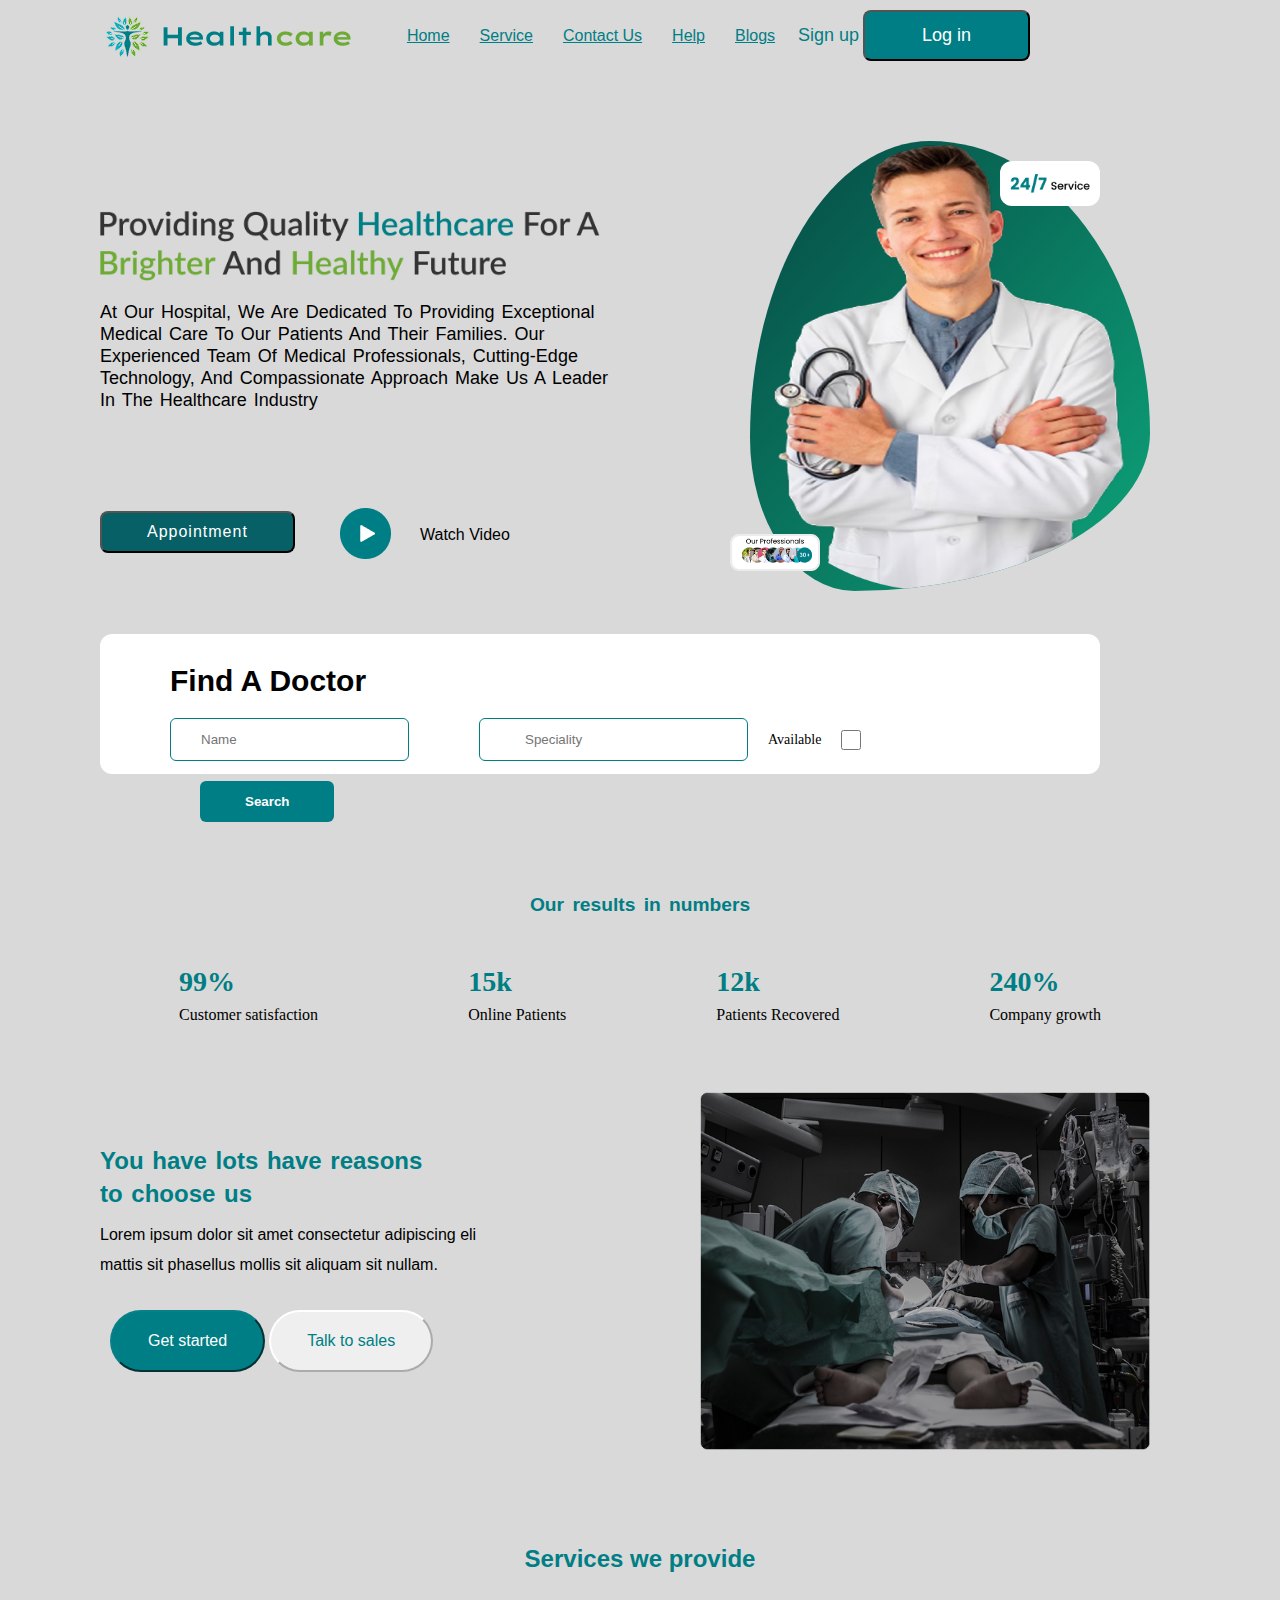
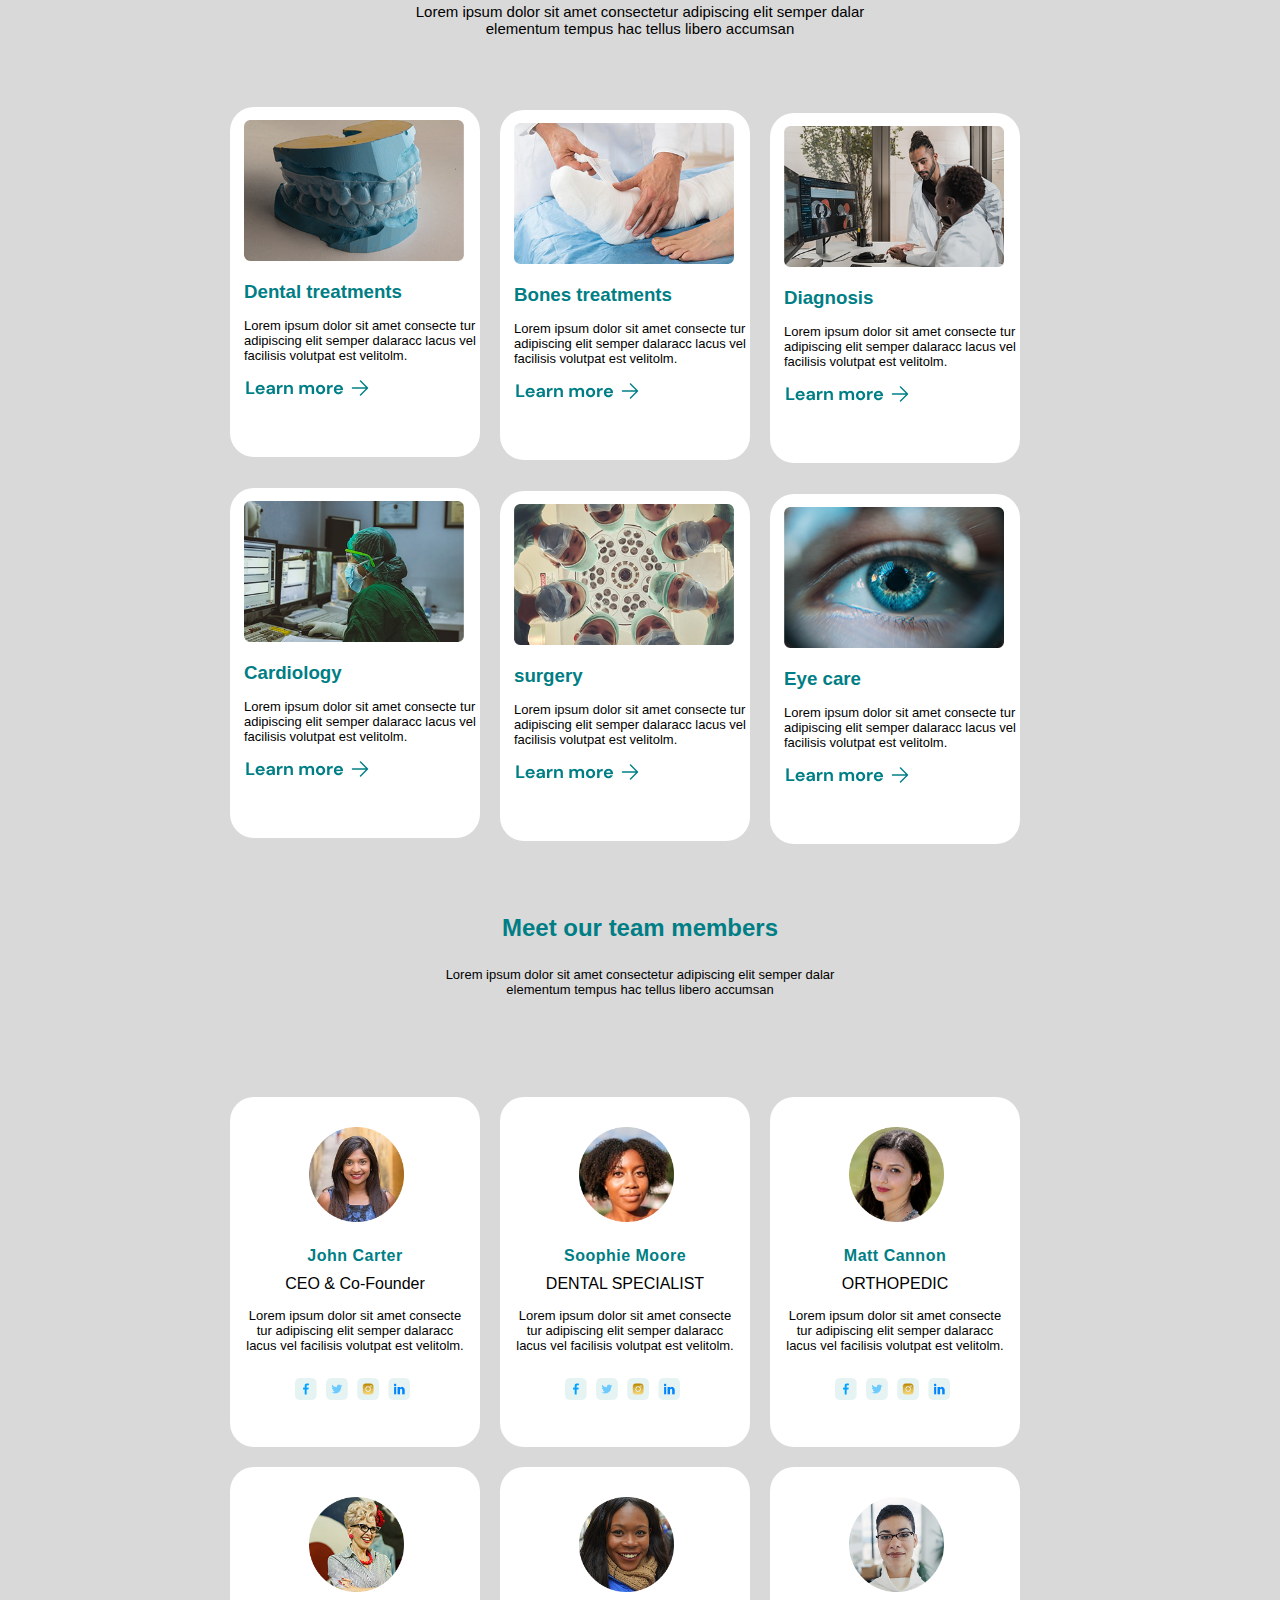
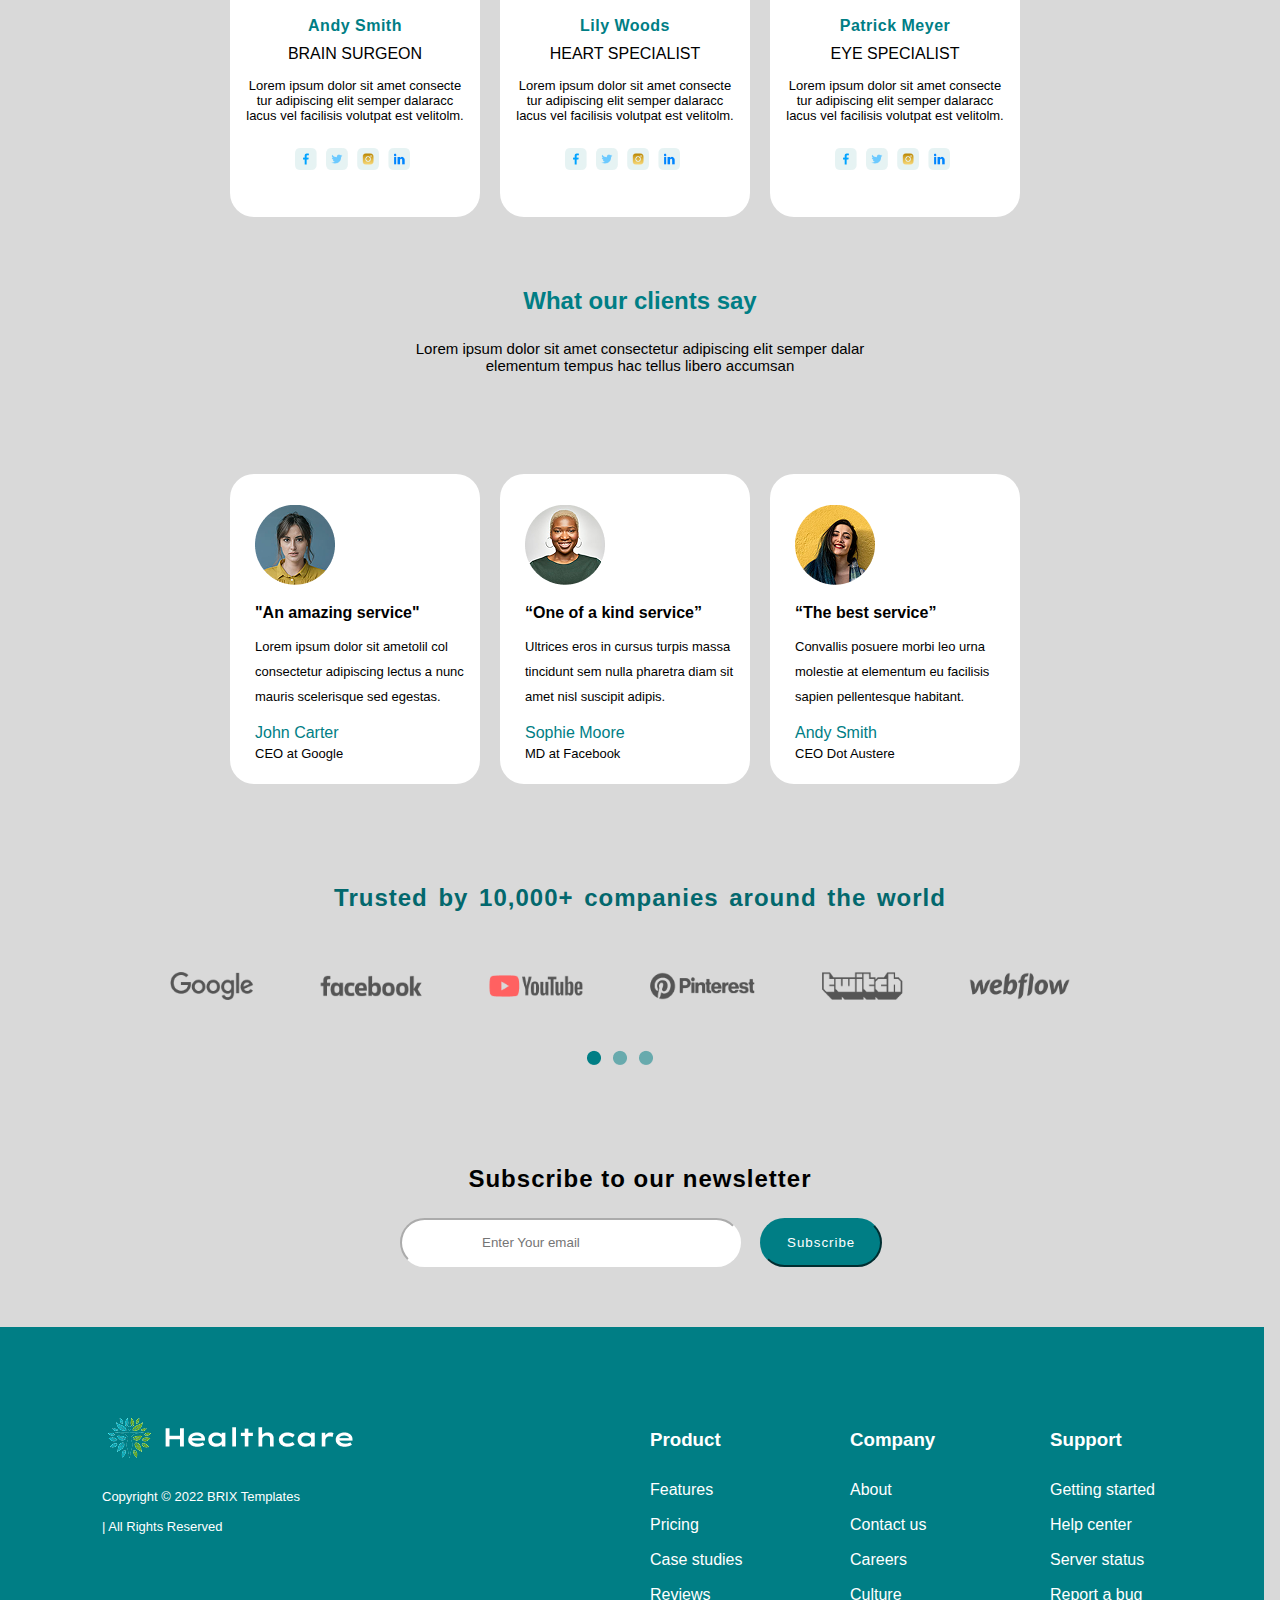
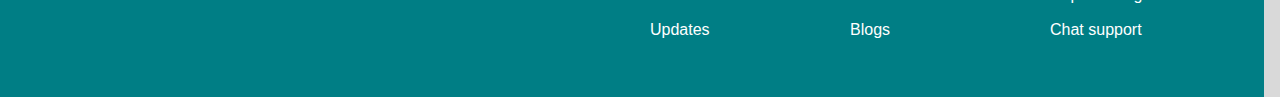
<file: index.html>
<html lang="en">

<head>
    <meta charset="UTF-8">
    <meta name="viewport" content="width=device-width, initial-scale=1.0">
    <title>Document</title>
    <link rel="stylesheet" href="./style.css">
</head>

<body>

    <nav class="navbar">
        <div>
            <img class="logo" src="./Frame 2 (1).png" alt="">
        </div>
        <div class="content">
            <ul class="menu">
                <li><a href="./index.html" >Home </a></li>
                <li><a href="./service.html">Service</a></li>
                <li><a href="./contact us.html">Contact Us</a></li>
                <li><a href="./help.html">Help</a></li>
                <li><a href="./blog.html">Blogs</a></li>
            </ul>
        </div>
        <div class="button">
            <button class="sign-up">Sign up</button>
            <button class="log-in">Log in</button>
        </div>
    </nav>
    <div>
        <img class="hero-section" src="./Providing Quality Healthcare for a Brighter and Healthy Future (1).png" alt="">
    </div>
    <div>
        <p class="hero-para">At our hospital, we are dedicated to providing exceptional<br> medical care to
            our patients and their families. Our<br> experienced team of medical professionals,
            cutting-edge<br> technology, and compassionate approach make us a leader<br> in the
            healthcare industry</p>
    </div>

    <div class="doctor-container">
        <img class="doctor-image" src="./image 17.png" alt="Doctor">


        <img class="badge-service" src="./Group 7 (1).png" alt="24/7 Service">
        <img class="badge-professionals" src="./Group 8 (1).png" alt="Our Professionals">
    </div>

    <div>
        <button class="appoint">Appointment</button>
    </div>
    <div>
        <img class="stop" src="./Group 4 (1).png" alt="">
    </div>
    <p class="word"> Watch Video</p>

    <div class="box">
        <p class="box-heading"><b>Find A Doctor</b></p>
        <div class="inputs">
            <input class="name" type="text" placeholder="Name">
            <input class="special" type="text" placeholder="Speciality">
            <div>
                <label class="label">
                    Available
                    <input type="checkbox" class="toggle">
                </label>
            </div>
            <button class="search-btn">Search</button>
        </div>
    </div>
    <div>
        <p class="stats-section">Our results in numbers</p>
        <div class="stats-container">
            <div class="stat">
                <h2>99%</h2>
                <p class="customer">Customer satisfaction</p>
            </div>
            <div class="stat">
                <h2>15k</h2>
                <p class="patient">Online Patients</p>
            </div>
            <div class="stat">
                <h2>12k</h2>
                <p class="patients">Patients Recovered</p>
            </div>
            <div class="stat">
                <h2>240%</h2>
                <p class="growth">Company growth</p>
            </div>
        </div>
    </div>
    <div>
        <h2 class=" reasons">You have lots have reasons<br> to choose us </h2>
        <div>
            <p class="lorem">Lorem ipsum dolor sit amet consectetur adipiscing eli<br> mattis
                sit phasellus mollis sit aliquam sit nullam.</p>
        </div>
        <div>
            <button class="get-btn">Get started</button>
            <button class="talk-btn">Talk to sales</button>
        </div>
        <div class="">
            <img class="container" src="./Container (7).png" alt="">
        </div>
    </div>
    <div>
        <h2 class="services">Services we provide</h2>
        <div>
            <p class="lorem-1">Lorem ipsum dolor sit amet consectetur adipiscing elit semper dalar<br>
                elementum
                tempus hac tellus libero accumsan</p>
        </div>
    </div>
    <div>
        <div class="box-1">
            <img class="container-1" src="./Image Placeholder (14).png" alt="">
            <h3 class="dental">Dental treatments</h3>
            <p class="lorem-2">
                Lorem ipsum dolor sit amet consecte tur adipiscing elit semper
                dalaracc lacus vel facilisis volutpat est velitolm.
            </p>
            <img class="master" src="./Master Link (1).png" alt="">
        </div>
    </div>
    <div class="box-2">
        <img class="container-2" src="./Image Placeholder (15).png" alt="">
        <h3 class="bones">Bones treatments</h3>
        <p class="lorem-3">
            Lorem ipsum dolor sit amet consecte tur adipiscing elit semper
            dalaracc lacus vel facilisis volutpat est velitolm.
        </p>
        <img class="master" src="./Master Link (1).png" alt="">

    </div>
    <div class="box-3">
        <img class="container-3" src="./Image Placeholder (16).png" alt="">
        <h3 class="diagnosis">Diagnosis</h3>
        <p class="lorem-4">
            Lorem ipsum dolor sit amet consecte tur adipiscing elit semper
            dalaracc lacus vel facilisis volutpat est velitolm.
        </p>
        <img class="master" src="./Master Link (1).png" alt="">

    </div>
    <div class="box-4">
        <img class="container-4" src="./Image Placeholder (17).png" alt="">
        <h3 class="cardiology">Cardiology</h3>
        <p class="lorem-5">
            Lorem ipsum dolor sit amet consecte tur adipiscing elit semper
            dalaracc lacus vel facilisis volutpat est velitolm.
        </p>
        <img class="master" src="./Master Link (1).png" alt="">

    </div>
    <div class="box-5">
        <img class="container-5" src="./Image Placeholder (18).png" alt="">
        <h3 class="surgery">surgery</h3>
        <p class="lorem-6">
            Lorem ipsum dolor sit amet consecte tur adipiscing elit semper
            dalaracc lacus vel facilisis volutpat est velitolm.
        </p>
        <img class="master" src="./Master Link (1).png" alt="">

    </div>
    <div class="box-6">
        <img class="container-6" src="./Image Placeholder (19).png" alt="">
        <h3 class="eye-care">Eye care</h3>
        <p class="lorem-7">
            Lorem ipsum dolor sit amet consecte tur adipiscing elit semper
            dalaracc lacus vel facilisis volutpat est velitolm.
        </p>
        <img class="master" src="./Master Link (1).png" alt="">

    </div>
    <div>
        <h2 class="team">Meet our team members</h2>
        <div>
            <p class="lorem-8">Lorem ipsum dolor sit amet consectetur adipiscing elit semper dalar<br>
                elementum
                tempus hac tellus libero accumsan</p>
        </div>
        <div class="box-7">
            <img class="john" src="./BG (28).png" alt="">
            <h4 class="carter">John Carter</h4>
            <p class="ceo">CEO & Co-Founder</p>
            <p class="lorem-9">
                Lorem ipsum dolor sit amet consecte tur adipiscing elit semper
                dalaracc lacus vel facilisis volutpat est velitolm.
            </p>
            <img class="social" src="./Social Media Container (1).png" alt="">
        </div>
        <div class="box-8">
            <img class="moore" src="./BG (29).png" alt="">
            <h4 class="soophie">Soophie Moore</h4>
            <p class="dental-1">DENTAL SPECIALIST</p>
            <p class="lorem-10">
                Lorem ipsum dolor sit amet consecte tur adipiscing elit semper
                dalaracc lacus vel facilisis volutpat est velitolm.
            </p>
            <img class="social-1" src="./Social Media Container (1).png" alt="">
        </div>
        <div class="box-9">
            <img class="matt" src="./BG (30).png" alt="">
            <h4 class="cannon">Matt Cannon</h4>
            <p class="orthopedic">ORTHOPEDIC</p>
            <p class="lorem-11">
                Lorem ipsum dolor sit amet consecte tur adipiscing elit semper
                dalaracc lacus vel facilisis volutpat est velitolm.
            </p>
            <img class="social-2" src="./Social Media Container (1).png" alt="">
        </div>
        <div class="box-10">
            <img class="andy" src="./BG (31).png" alt="">
            <h4 class="smith">Andy Smith</h4>
            <p class="Brain">BRAIN SURGEON</p>
            <p class="lorem-12">
                Lorem ipsum dolor sit amet consecte tur adipiscing elit semper
                dalaracc lacus vel facilisis volutpat est velitolm.
            </p>
            <img class="social-3" src="./Social Media Container (1).png" alt="">
        </div>
        <div class="box-11">
            <img class="lily" src="./BG (32).png" alt="">
            <h4 class="woods">Lily Woods</h4>
            <p class="heart">HEART SPECIALIST</p>
            <p class="lorem-13">
                Lorem ipsum dolor sit amet consecte tur adipiscing elit semper
                dalaracc lacus vel facilisis volutpat est velitolm.
            </p>
            <img class="social-4" src="./Social Media Container (1).png" alt="">
        </div>
        <div class="box-12">
            <img class="Patrick" src="./BG (33).png" alt="">
            <h4 class="meyer">Patrick Meyer</h4>
            <p class="eye">EYE SPECIALIST</p>
            <p class="lorem-14">
                Lorem ipsum dolor sit amet consecte tur adipiscing elit semper
                dalaracc lacus vel facilisis volutpat est velitolm.
            </p>
            <img class="social-5" src="./Social Media Container (1).png" alt="">
        </div>
        <div>
            <h2 class="client">What our clients say</h2>
            <div>
                <p class="lorem-15">Lorem ipsum dolor sit amet consectetur adipiscing elit semper dalar<br>
                    elementum
                    tempus hac tellus libero accumsan</p>
            </div>
        </div>
        <div class="box-13">
            <img class="bg-15" src="./Image Placeholder (20).png" alt="">
            <h5 class="h5">"An amazing service"</h5>
            <p class="lorem-16"> Lorem ipsum dolor sit ametolil col consectetur adipiscing lectus a nunc
                mauris scelerisque sed egestas.</p>
            <p class="names">John Carter</p>
            <p class="google">CEO at Google</p>
        </div>
        <div class="box-14">
            <img class="bg-16" src="./Image Placeholder (21).png" alt="">
            <h5 class="h5-1">“One of a kind service”</h5>
            <p class="lorem-17"> Ultrices eros in cursus turpis massa tincidunt sem nulla
                pharetra diam sit amet nisl suscipit adipis.</p>
            <p class="smoore">Sophie Moore</p>
            <p class="md">MD at Facebook</p>
        </div>
        <div class="box-15">
            <img class="bg-17" src="./Image Placeholder (22).png" alt="">
            <h5 class="h5-2">“The best service”</h5>
            <p class="lorem-18"> Convallis posuere morbi leo urna molestie at elementum eu
                facilisis sapien pellentesque habitant.</p>
            <p class="asmith">Andy Smith</p>
            <p class="dot">CEO Dot Austere </p>
        </div>
        <div>
            <h2 class="trust">Trusted by 10,000+ companies around the world</h2>
            <img class="logos" src="./Logos Container (2).png" alt="">
            <div><img class="navigation" src="./Dot navigation (1).png" alt=""></div>
        </div>
        <div>
            <h2 class="Subscribe">Subscribe to our newsletter</h2>
            <div>
                <form>
                    <input class="email" type="text" placeholder="Enter Your email">
                    <button class="scribe">Subscribe</button>
                </form>
            </div>
        </div>
        <div class="box-16">
            <img class="frame-2" src="./Frame 2 (2).png" alt="">
            <p class="copyright">Copyright © 2022 BRIX Templates<br> | All Rights Reserved </p>
            <div>
                
                    <h3 class="product">Product</h3>
                    <ul class="products">
                    <li>Features</li>
                    <li class="price">Pricing</li>
                    <li class="case">Case studies</li>
                    <li class="review">Reviews</li>
                    <li class="update">Updates</li>
                </ul>
                <h3 class="companies">Company</h3>
                <ul class="company">
                    <li>About</li>
                    <li class="tact">Contact us</li>
                    <li class="career">Careers</li>
                    <li class="culture">Culture</li>
                    <li class="blog">Blogs</li>

                </ul>
                <h3 class="support">Support</h3>
                <ul class="supports">
                    <li>Getting started</li>
                    <li class="center">Help center</li>
                    <li class="status">Server status</li>
                    <li class="bug">Report a bug</li>
                    <li class="chat">Chat support</li>

                </ul>
            </div>

        </div>
        
</body>

</html>
</file>
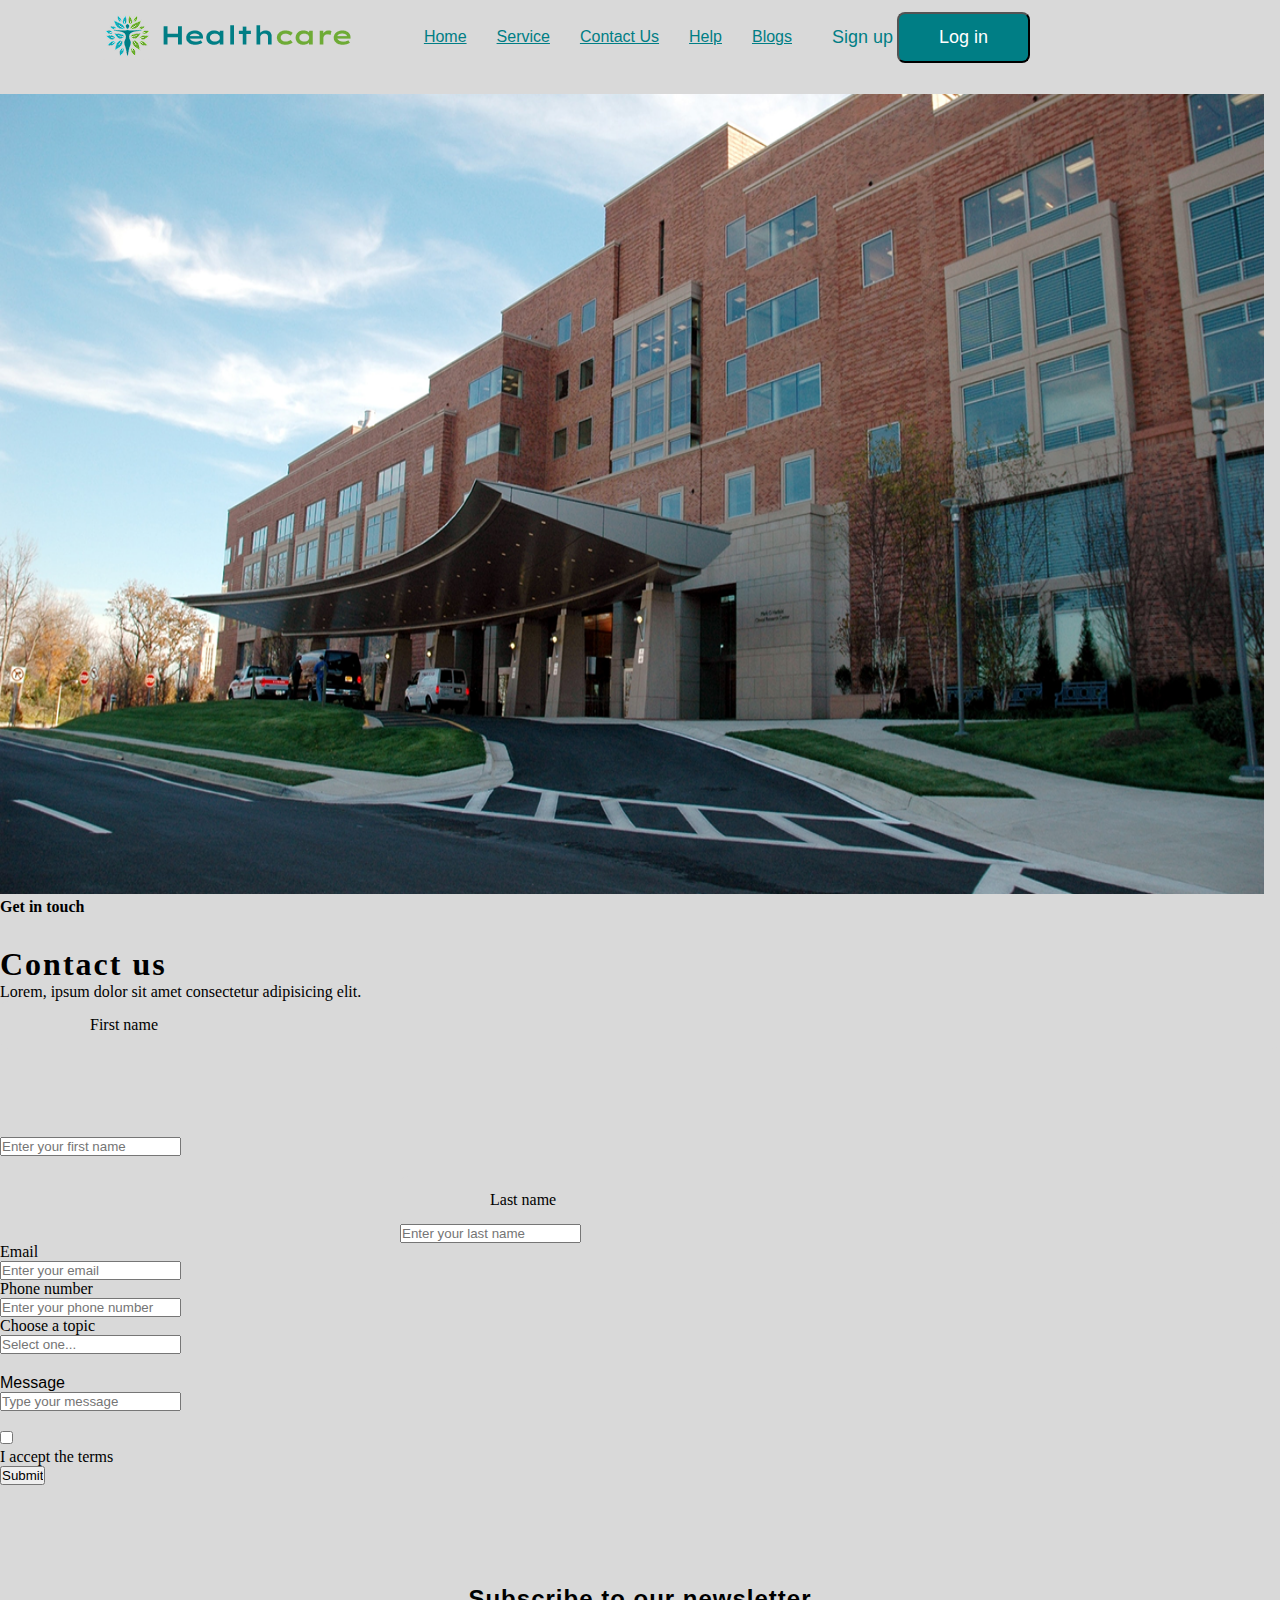
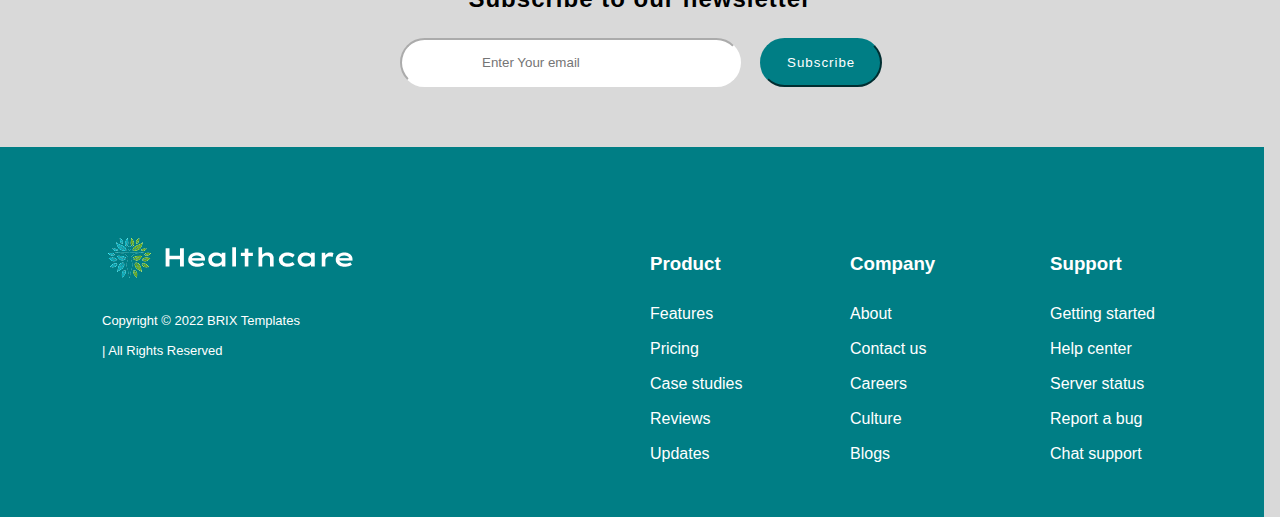
<file: contact us.html>
<!DOCTYPE html>
<html lang="en">
<head>
    <meta charset="UTF-8">
    <meta name="viewport" content="width=device-width, initial-scale=1.0">
    <title>Document</title>
    <link rel="stylesheet" href="./style.css">
</head>
<body>
    <nav class="navbar">
        <div>
            <img class="logo" src="./Frame 2 (1).png" alt="">
        </div>
        <div class="content">
            <ul class="menu">
                <li><a href="./index.html">Home </a></li>
                <li><a href="./service.html">Service</a></li>
                <li><a href="./contact us.html">Contact Us</a></li>
                <li><a href="./help.html">Help</a></li>
                <li><a href="./blog.html">Blogs</a></li>
            </ul>
        </div>
        <div class="button">
            <button class="sign-up">Sign up</button>
            <button class="log-in">Log in</button>
        </div>
    </nav>
    <div>
        <img class="school" src="./Rectangle 1548.png" alt="">
        <h4 class="get">Get in touch</h4>
        <h2 class="us">Contact us</h2>
        <p class="l-rem">Lorem, ipsum dolor sit amet consectetur adipisicing elit.</p>
        <div>
            <form>
               <p class="first-name">First name</p><br>
                <input class="f-name" type="text" placeholder="Enter your first name">
                <p class="last-name">Last name</p>
                <input class="l-name" type="text" placeholder="Enter your last name">
                <p class="e-mail">Email</p>
                <input class="E-mail" type="text" placeholder="Enter your email">
                <p class="p-num">Phone number</p>
                <input class="P-num" type="text" placeholder="Enter your phone number">
                <p class="c-topic">Choose a topic </p>
                <input class="C-topic" type="text" placeholder="Select one...">
                <p class="message">Message</p>
                <input class="t-message" type="text" placeholder="Type your message"><br> 
                <input class="checkbox" type="checkbox" name="" id="">
                <p class="accept">I accept the terms</p>
                <input class="submit" type="submit" value="Submit">
            </form> 
        </div>
        <div>
        <h2 class="subscribe">Subscribe to our newsletter</h2>
        <div>
            <form>
                <input class="email" type="text" placeholder="Enter Your email">
                <button class="scribe">Subscribe</button>
            </form>
        </div>
    </div>
    <div class="box-16">
        <img class="frame-2" src="./Frame 2 (2).png" alt="">
        <p class="copyright">Copyright © 2022 BRIX Templates<br> | All Rights Reserved </p>
        <div>

            <h3 class="product">Product</h3>
            <ul class="products">
                <li>Features</li>
                <li class="price">Pricing</li>
                <li class="case">Case studies</li>
                <li class="review">Reviews</li>
                <li class="update">Updates</li>
            </ul>
            <h3 class="companies">Company</h3>
            <ul class="company">
                <li>About</li>
                <li class="tact">Contact us</li>
                <li class="career">Careers</li>
                <li class="culture">Culture</li>
                <li class="blog">Blogs</li>

            </ul>
            <h3 class="support">Support</h3>
            <ul class="supports">
                <li>Getting started</li>
                <li class="center">Help center</li>
                <li class="status">Server status</li>
                <li class="bug">Report a bug</li>
                <li class="chat">Chat support</li>

            </ul>
        </div>
    </div>
</body>
</html>
</file>
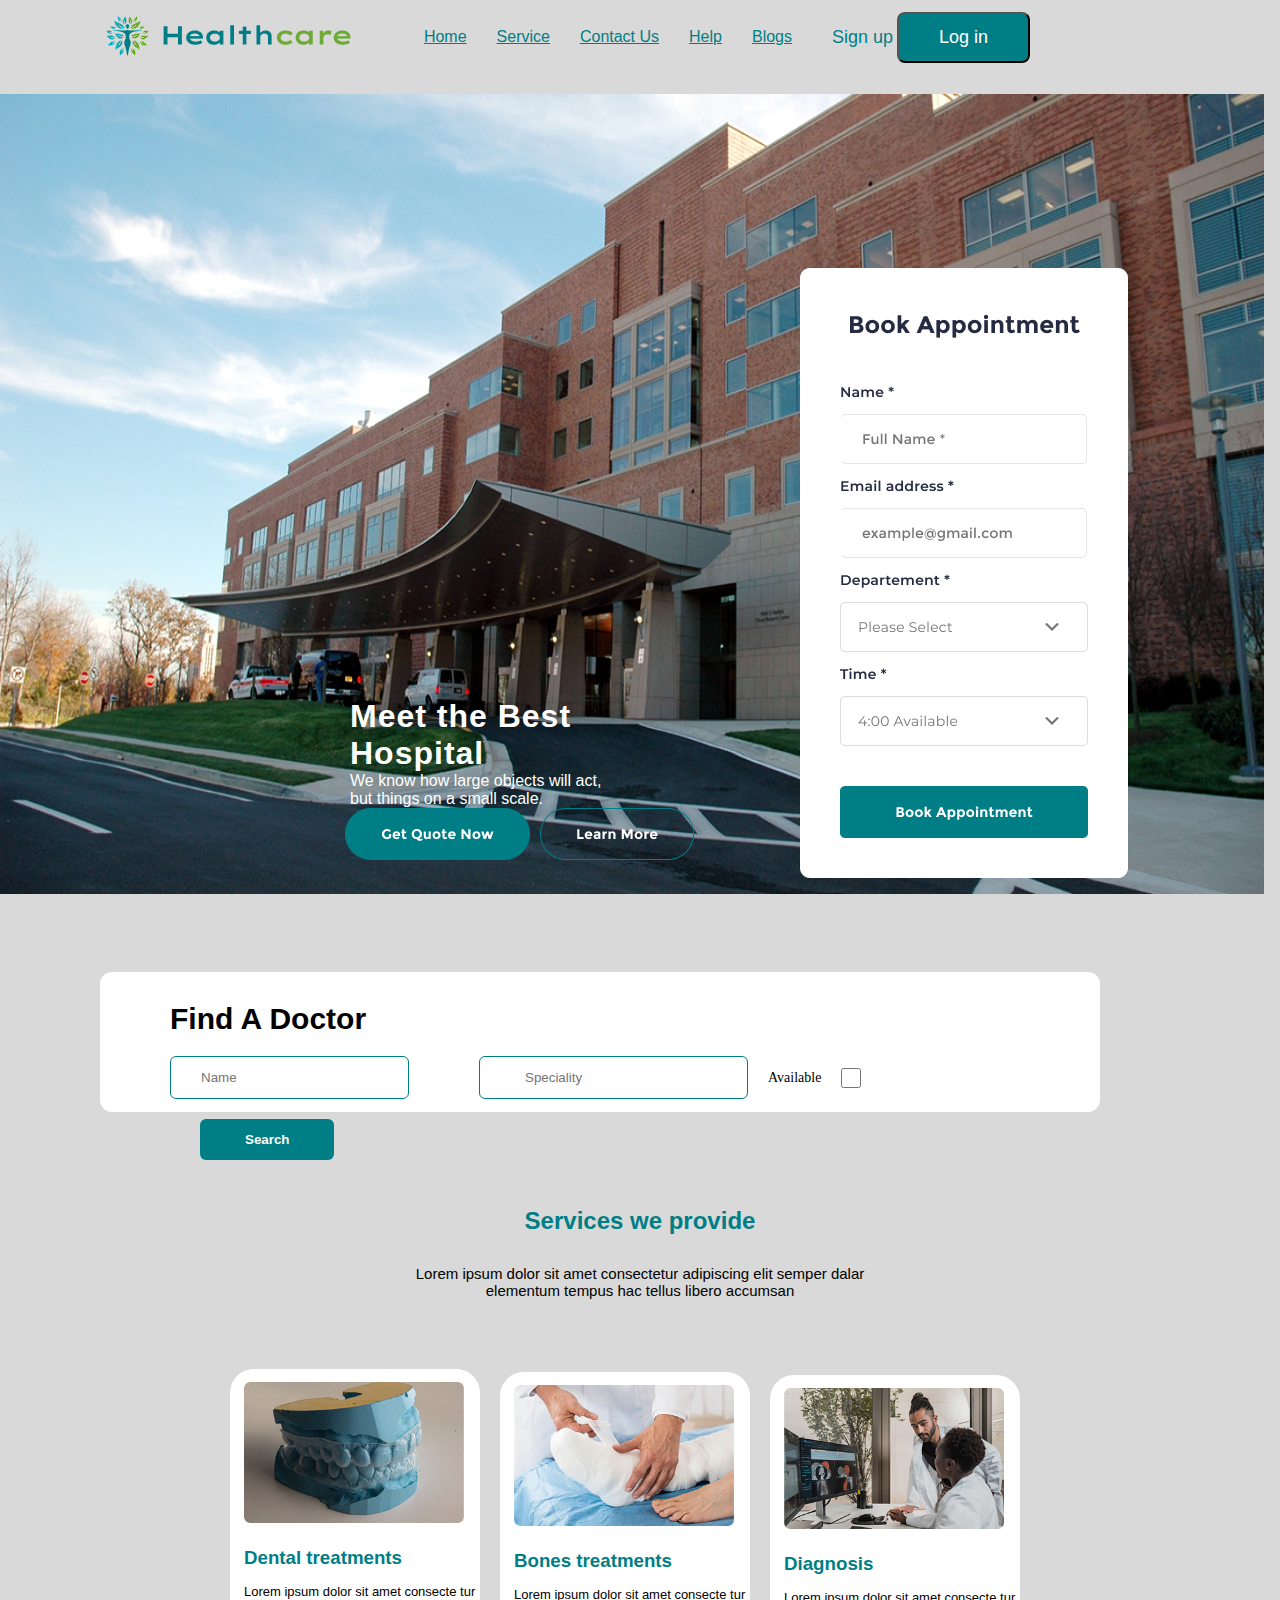
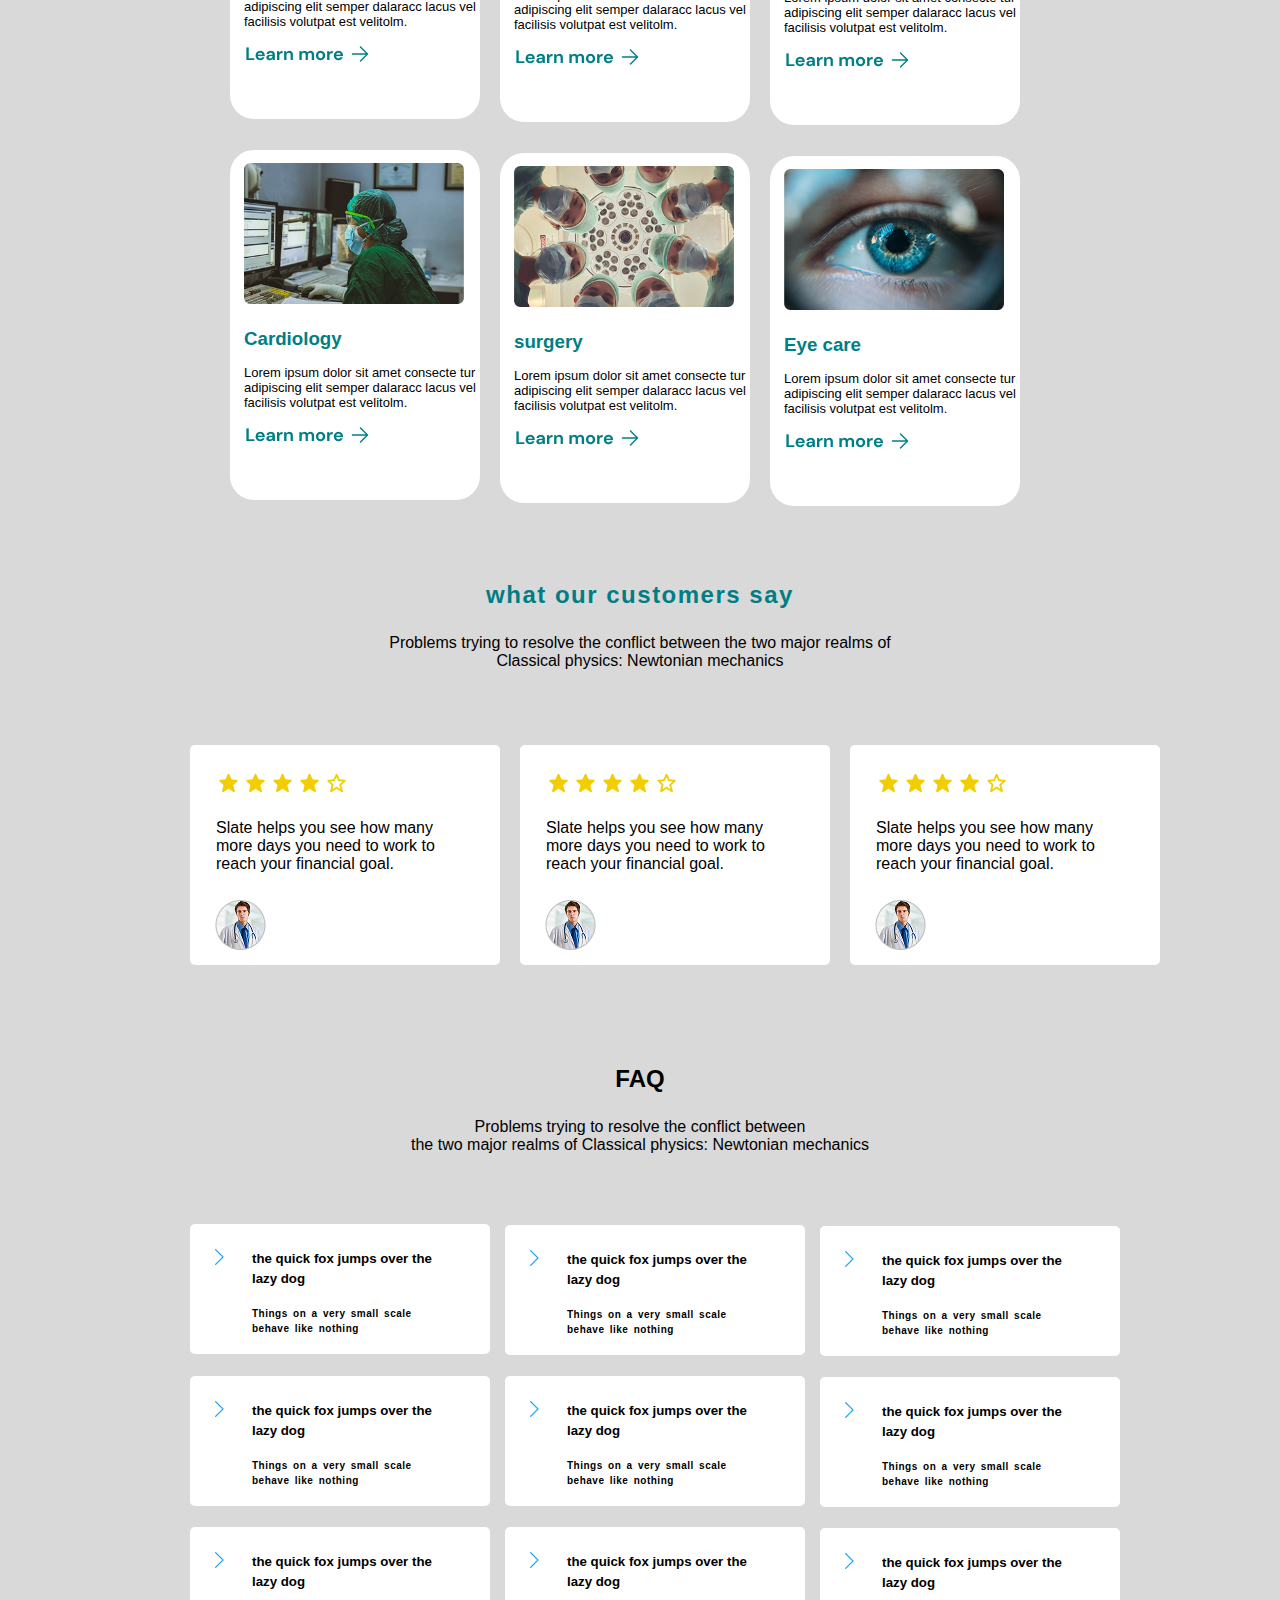
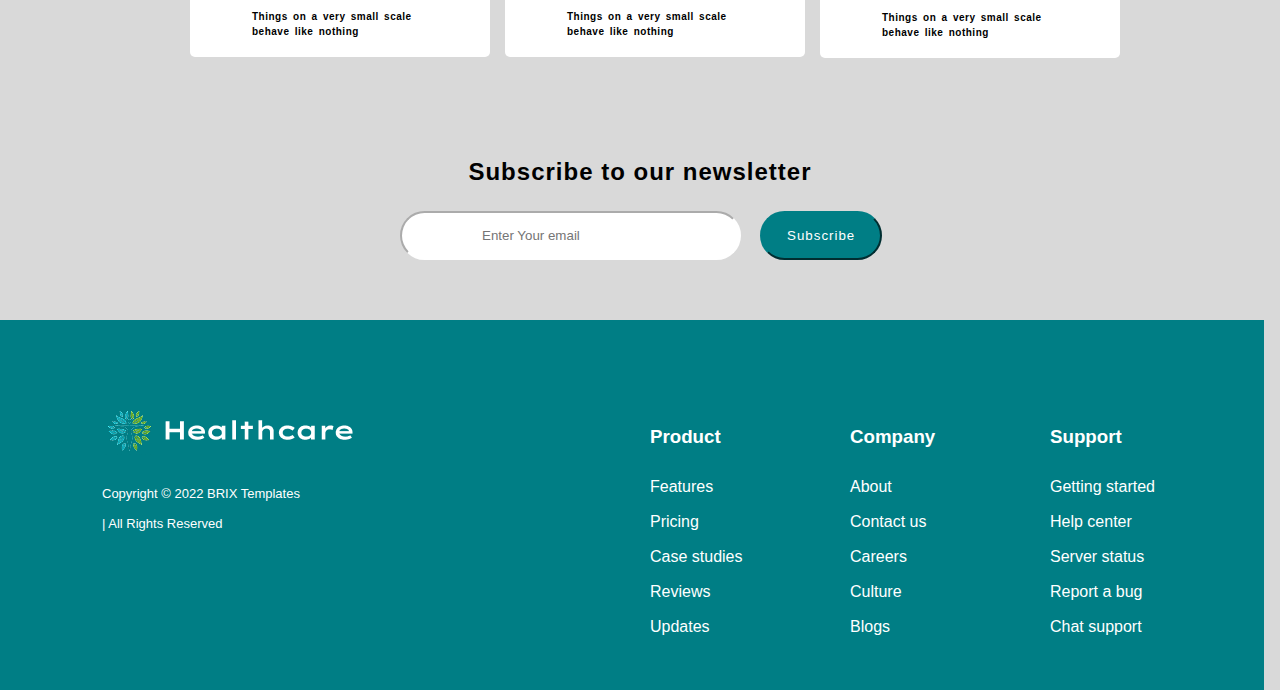
<file: service.html>
<!DOCTYPE html>
<html lang="en">

<head>
    <meta charset="UTF-8">
    <meta name="viewport" content="width=device-width, initial-scale=1.0">
    <title>Document</title>
    <link rel="stylesheet" href="./style.css">
</head>

<body>
    <nav class="navbar">
        <div>
            <img class="logo" src="./Frame 2 (1).png" alt="">
        </div>
        <div class="content">
            <ul class="menu">
                <li><a href="./index.html">Home </a></li>
                <li><a href="./service.html">Service</a></li>
                <li><a href="./contact us.html">Contact Us</a></li>
                <li><a href="./help.html">Help</a></li>
                <li><a href="./blog.html">Blogs</a></li>
            </ul>
        </div>
        <div class="button">
            <button class="sign-up">Sign up</button>
            <button class="log-in">Log in</button>
        </div>
    </nav>
    <div>
        <img class="school" src="./Rectangle 1548.png" alt="">
        <h1 class="meet">Meet the Best<br> Hospital</h1>
        <p class="large">We know how large objects will act,<br>
            but things on a small scale.</p>
            <img class="cta" src="./cta.png" alt="">
        <img class="card-item" src="./card-item.png" alt="">
    </div>
    <div class="box">
        <p class="box-heading"><b>Find A Doctor</b></p>
        <div class="inputs">
            <input class="name" type="text" placeholder="Name">
            <input class="special" type="text" placeholder="Speciality">
            <div>
                <label class="label">
                    Available
                    <input type="checkbox" class="toggle">
                </label>
            </div>
            <button class="search-btn">Search</button>
        </div>
    </div>
    <div>
        <h2 class="services">Services we provide</h2>
        <div>
            <p class="lorem-1">Lorem ipsum dolor sit amet consectetur adipiscing elit semper dalar<br>
                elementum
                tempus hac tellus libero accumsan</p>
        </div>
    </div>
    <div>
        <div class="box-1">
            <img class="container-1" src="./Image Placeholder (14).png" alt="">
            <h3 class="dental">Dental treatments</h3>
            <p class="lorem-2">
                Lorem ipsum dolor sit amet consecte tur adipiscing elit semper
                dalaracc lacus vel facilisis volutpat est velitolm.
            </p>
            <img class="master" src="./Master Link (1).png" alt="">
        </div>
    </div>
    <div class="box-2">
        <img class="container-2" src="./Image Placeholder (15).png" alt="">
        <h3 class="bones">Bones treatments</h3>
        <p class="lorem-3">
            Lorem ipsum dolor sit amet consecte tur adipiscing elit semper
            dalaracc lacus vel facilisis volutpat est velitolm.
        </p>
        <img class="master" src="./Master Link (1).png" alt="">

    </div>
    <div class="box-3">
        <img class="container-3" src="./Image Placeholder (16).png" alt="">
        <h3 class="diagnosis">Diagnosis</h3>
        <p class="lorem-4">
            Lorem ipsum dolor sit amet consecte tur adipiscing elit semper
            dalaracc lacus vel facilisis volutpat est velitolm.
        </p>
        <img class="master" src="./Master Link (1).png" alt="">

    </div>
    <div class="box-4">
        <img class="container-4" src="./Image Placeholder (17).png" alt="">
        <h3 class="cardiology">Cardiology</h3>
        <p class="lorem-5">
            Lorem ipsum dolor sit amet consecte tur adipiscing elit semper
            dalaracc lacus vel facilisis volutpat est velitolm.
        </p>
        <img class="master" src="./Master Link (1).png" alt="">

    </div>
    <div class="box-5">
        <img class="container-5" src="./Image Placeholder (18).png" alt="">
        <h3 class="surgery">surgery</h3>
        <p class="lorem-6">
            Lorem ipsum dolor sit amet consecte tur adipiscing elit semper
            dalaracc lacus vel facilisis volutpat est velitolm.
        </p>
        <img class="master" src="./Master Link (1).png" alt="">

    </div>
    <div class="box-6">
        <img class="container-6" src="./Image Placeholder (19).png" alt="">
        <h3 class="eye-care">Eye care</h3>
        <p class="lorem-7">
            Lorem ipsum dolor sit amet consecte tur adipiscing elit semper
            dalaracc lacus vel facilisis volutpat est velitolm.
        </p>
        <img class="master" src="./Master Link (1).png" alt="">

    </div>
    <div>
        <h2 class="our-customer">what our customers say</h2>
        <p class="problem">Problems trying to resolve the conflict between the two major realms of <br>Classical
            physics: Newtonian mechanics </p>
    </div>
    <div class="box-18">
        <img class="stars" src="./stars.png" alt="">
        <p class="states">Slate helps you see how many<br>
            more days you need to work to<br>
            reach your financial goal.</p>
        <img class="user-1" src="./media circle-box xs-circle.png" alt="">

    </div>
    <div class="box-19">
        <img class="stars-1" src="./stars.png" alt="">
        <p class="states-1">Slate helps you see how many<br>
            more days you need to work to<br>
            reach your financial goal.</p>
        <img class="user-2" src="./media circle-box xs-circle.png" alt="">

    </div>
    <div class="box-20">
        <img class="stars-2" src="./stars.png" alt="">
        <p class="states-2">Slate helps you see how many<br>
            more days you need to work to<br>
            reach your financial goal.</p>
        <img class="user-3" src="./media circle-box xs-circle.png" alt="">
    </div>
    <div>
        <h2 class="FAQ">
            FAQ
        </h2>
        <p class="trying">Problems trying to resolve the conflict between<br>
            the two major realms of Classical physics: Newtonian mechanics </p>
    </div>
    <div class="box-21">
        <img class="vector" src="./Vector.png" alt="">
        <h5 class="fox">the quick fox jumps over the<br>
            lazy dog</h5>
        <h6 class="things">Things on a very small scale<br>
            behave like nothing </h6>
    </div>
    <div class="box-22">
        <img class="vector-1" src="./Vector.png" alt="">
        <h5 class="fox-1">the quick fox jumps over the<br>
            lazy dog</h5>
        <h6 class="things-1">Things on a very small scale<br>
            behave like nothing </h6>
    </div>
    <div class="box-23">
        <img class="vector-2" src="./Vector.png" alt="">
        <h5 class="fox-2">the quick fox jumps over the<br>
            lazy dog</h5>
        <h6 class="things-2">Things on a very small scale<br>
            behave like nothing </h6>
    </div>
    <div class="box-24">
        <img class="vector-3" src="./Vector.png" alt="">
        <h5 class="fox-3">the quick fox jumps over the<br>
            lazy dog</h5>
        <h6 class="things-3">Things on a very small scale<br>
            behave like nothing </h6>
    </div>
    <div class="box-25">
        <img class="vector-4" src="./Vector.png" alt="">
        <h5 class="fox-4">the quick fox jumps over the<br>
            lazy dog</h5>
        <h6 class="things-4">Things on a very small scale<br>
            behave like nothing </h6>
    </div>
    <div class="box-26">
        <img class="vector-5" src="./Vector.png" alt="">
        <h5 class="fox-5">the quick fox jumps over the<br>
            lazy dog</h5>
        <h6 class="things-5">Things on a very small scale<br>
            behave like nothing </h6>
    </div>
    <div class="box-27">
        <img class="vector-6" src="./Vector.png" alt="">
        <h5 class="fox-6">the quick fox jumps over the<br>
            lazy dog</h5>
        <h6 class="things-6">Things on a very small scale<br>
            behave like nothing </h6>
    </div>
    <div class="box-28">
        <img class="vector-7" src="./Vector.png" alt="">
        <h5 class="fox-7">the quick fox jumps over the<br>
            lazy dog</h5>
        <h6 class="things-7">Things on a very small scale<br>
            behave like nothing </h6>
    </div>
    <div class="box-29">
        <img class="vector-8" src="./Vector.png" alt="">
        <h5 class="fox-8">the quick fox jumps over the<br>
            lazy dog</h5>
        <h6 class="things-8">Things on a very small scale<br>
            behave like nothing </h6>
    </div>
    <div>
        <h2 class="subscribe">Subscribe to our newsletter</h2>
        <div>
            <form>
                <input class="email" type="text" placeholder="Enter Your email">
                <button class="scribe">Subscribe</button>
            </form>
        </div>
    </div>
    <div class="box-16">
        <img class="frame-2" src="./Frame 2 (2).png" alt="">
        <p class="copyright">Copyright © 2022 BRIX Templates<br> | All Rights Reserved </p>
        <div>

            <h3 class="product">Product</h3>
            <ul class="products">
                <li>Features</li>
                <li class="price">Pricing</li>
                <li class="case">Case studies</li>
                <li class="review">Reviews</li>
                <li class="update">Updates</li>
            </ul>
            <h3 class="companies">Company</h3>
            <ul class="company">
                <li>About</li>
                <li class="tact">Contact us</li>
                <li class="career">Careers</li>
                <li class="culture">Culture</li>
                <li class="blog">Blogs</li>

            </ul>
            <h3 class="support">Support</h3>
            <ul class="supports">
                <li>Getting started</li>
                <li class="center">Help center</li>
                <li class="status">Server status</li>
                <li class="bug">Report a bug</li>
                <li class="chat">Chat support</li>

            </ul>
        </div>
    </div>





</body>

</html>
</file>
<file: style.css>
* {
    padding: 0;
    margin: 0;
    box-sizing: border-box;
}

body {
    background-color: #D9D9D9;
}

.navbar {
    display: flex;
    justify-content: space-between;
    align-items: center;
    color: #007E85;
}
.navbar a{
  color: #007E85;
}

.logo {
    margin-left: 100px;
    margin-top: 10px;
    gap: 4px;
}

.menu{
    display: flex;
    list-style-type: none;
    gap: 30px;
    margin-top: 10px;
    font-family: Arial, Helvetica, sans-serif;
    margin-left: 40px;
    color: #007E85;
    
}

.sign-up {
    size: 20px;
    color: #007E85;
    background: none;
    border: none;
    outline: none;
    font-size: large;
    margin-left: 10px;
}

.log-in {
    width: 167;
    height: 51;
    gap: 10px;
    border-radius: 8px;
    padding-top: 13px;
    padding-right: 40px;
    padding-bottom: 13px;
    padding-left: 40px;
    background-color: #007E85;
    color: white;
    font-size: large;
}

.button {
    margin-right: 250px;
    margin-top: 10px;
    gap: 30px;
}

.hero-section {
    width: 500px;
    margin-left: 100px;
    margin-top: 150px;
}



.hero-para {
    font-family: Arial, Helvetica, sans-serif;
    font-weight: 400;
    font-size: 20px;
    letter-spacing: 4%;
    text-transform: capitalize;
    margin-left: 100px;
    margin-top: 20px;
    line-height: 22px;
    font-size: 18px;
    word-spacing: 2px;
}

.doctor-image {

    width: 400px;
    height: 450px;
    background: linear-gradient(to bottom right, #064944, #0da479);
    border-radius: 45% 55% 74% 26% / 66% 65% 35% 34%;
    display: flex;
    align-items: center;
    justify-content: space-between;
    margin-left: 650px;
    margin-top: -270px;


}

.hero-content {
    display: flex;
    align-items: center;
    justify-content: space-between;

}

.appoint {
    margin-left: 100px;
    margin-top: -80px
}

.appoint {
    padding: 10px 45px;
    border-radius: 8px;
    background: #076065;
    color: white;
    font-size: medium;
    letter-spacing: 1px;
    font: Lexend Tera
}

.stop {
    margin-left: 340px;
    margin-top: -83px;

}

.word {
    margin-left: 420px;
    margin-top: -65px;
    font-weight: 500;
    font-family: Arial, Helvetica, sans-serif
}

.doctor-container {
    position: relative;
    width: fit-content;
    margin-left: 100px;
}

.doctor-image {
    width: 400px;
    height: 450px;
    border-radius: 45% 55% 74% 26% / 66% 65% 35% 34%;
}


.badge-service {
    position: absolute;
    top: 20px;
    right: 20px;
    width: 100px;
    margin-right: 30px;
    background-color: white;
    border-radius: 12px;
    font-size: larger;
    padding: 10px;
}


.badge-professionals {
    position: absolute;
    bottom: 20px;
    left: 20px;
    width: 90px;
    margin-left: 610px;
    margin-top: -50px;
    font-size: larger
}

.box {
    margin-top: 160px;
    margin-left: 100px;
    width: 1020px;
    height: 140px;
    top: 809px;
    left: 100px;
    background-color: white;
    border-radius: 16px;
}

.box-heading {
    margin-left: 40px;
    font-size: 30px;
    font-family: Arial, Helvetica, sans-serif;

}

.box {
    background-color: white;
    padding: 30px;
    border-radius: 12px;
    width: 90%;
    max-width: 1000px;
    margin-top: 90px;

}

.inputs {
    display: flex;
    align-items: center;
    gap: 20px;
    margin-top: 20px;
    flex-wrap: wrap;
}

.label {
    display: flex;
    align-items: center;
    gap: 10px;
    font-size: 14px;

}

.toggle {
    width: 40px;
    height: 20px;
    accent-color: #007E85;

}

.search-btn {
    background-color: #007E85;
    color: white;
    padding: 13px 45px;
    border: none;
    border-radius: 6px;
    cursor: pointer;
    font-weight: bold;
    margin-left: 70px;
}

.name {
    margin-left: 40px;
    padding: 13px 30px;
    border: 1px solid #007E85;
    border-radius: 6px;

}

.special {
    margin-left: 50px;
    padding: 13px 45px;
    border: 1px solid #007E85;
    border-radius: 6px;
}

.stats-section {
    color: #007E85;
    text-align: center;
    margin-top: 70px;
    font-family: Arial, Helvetica, sans-serif;
    font-weight: 700;
    font-size: larger;
    font height: 50px;
    word-spacing: 3px
}

.stats-section {
    text-align: center;
    padding: 50px 20px;

    font-family: sans-serif;
}

.stats-section h3 {
    color: #007E85;
    margin-bottom: 40px;
}

.stats-container {
    display: flex;
    justify-content: center;
    gap: 150px;
    flex-wrap: wrap;
}

.stat h2 {
    color: #007E85;
    font-size: 28px;
    margin-bottom: 8px;
}

.reasons {
    color: #007E85;
    font-family: Arial, Helvetica, sans-serif;
    margin-left: 100px;
    margin-top: 120px;
    line-height: 33px;
    word-spacing: 2px;

}
.lorem{
    margin-top: 10px;
    margin-left: 100px;
    line-height: 30px;
    font-family: Arial, Helvetica, sans-serif;
}
.get-btn{
margin-left: 110px;
margin-top: 30px;
padding: 20px 36px;
font-size: medium;
border-radius: 40px;
background-color: #007E85;
color: white;
font-family: Arial, Helvetica, sans-serif;
border-color: #068187;
}
.talk-btn{
    padding: 20px 36px;
font-size: medium;
border-radius: 40px;
font-family: Arial, Helvetica, sans-serif;
color: #007E85;
border-color: white;
}
.container{
    width: 450px;
    height: auto;
    margin-left: 700px;
    margin-top: -280px;
}

.services{
    color: #007E85;
    text-align: center;
    font-family: Arial, Helvetica, sans-serif;
    margin-top: 95px;
}
.lorem-1{
    text-align: center;
    margin-top: 30px;
    font-family: Arial, Helvetica, sans-serif;
    font-size: 15px;
}
.box-1{
    width: 250px;
    height: 350px;
    background-color: white;
    margin-left: 230px;
    margin-top: 70px;
    border-radius: 24px;
}
.container-1{
    width: 220px;
    margin-left: 14px;
    margin-top: 13px;
}
.dental{
    color: #007E85;
    font-family: Arial, Helvetica, sans-serif;
    margin-left: 14px;
    margin-top: 20px;
}
.lorem-2{
    margin-left: 14px;
    margin-top: 15px;
    font-family: Arial, Helvetica, sans-serif;
    font-size: 15px;
    font-size: small;
}

 .master{
    margin-left: 14px;
    margin-top: 15px;
 }
 .box-2{
width: 250px;
    height: 350px;
    background-color: white;
    margin-left: 500px;
    margin-top: -347px;
    border-radius: 24px;
 }
 .container-2{
    width: 220px;
    margin-left: 14px;
    margin-top: 13px;
 }
  .lorem-3{
    margin-left: 14px;
    margin-top: 15px;
    font-family: Arial, Helvetica, sans-serif;
    font-size: 15px;
    font-size: small;
  }
  .bones{
    color: #007E85;
    font-family: Arial, Helvetica, sans-serif;
    margin-left: 14px;
    margin-top: 20px;
}
.box-3{
width: 250px;
    height: 350px;
    background-color: white;
    margin-left: 770px;
    margin-top: -347px;
    border-radius: 24px;
 }
  .container-3{
    width: 220px;
    margin-left: 14px;
    margin-top: 13px;
 }
  .diagnosis{
    color: #007E85;
    font-family: Arial, Helvetica, sans-serif;
    margin-left: 14px;
    margin-top: 20px;
}
.lorem-4{
    margin-left: 14px;
    margin-top: 15px;
    font-family: Arial, Helvetica, sans-serif;
    font-size: 15px;
    font-size: small;
  }
  .box-4{
width: 250px;
    height: 350px;
    background-color: white;
    margin-left: 230px;
    margin-top: 25px;
    border-radius: 24px;
  }
  .cardiology{
    color: #007E85;
    font-family: Arial, Helvetica, sans-serif;
    margin-left: 14px;
    margin-top: 20px;
}
.lorem-5{
    margin-left: 14px;
    margin-top: 15px;
    font-family: Arial, Helvetica, sans-serif;
    font-size: 15px;
    font-size: small;
  }
  .container-4{
    width: 220px;
    margin-left: 14px;
    margin-top: 13px;
 }
 .box-5{
width: 250px;
    height: 350px;
    background-color: white;
    margin-left: 500px;
    margin-top: -347px;
    border-radius: 24px;
 }
.container-5{
    width: 220px;
    margin-left: 14px;
    margin-top: 13px;
 }
 .surgery{
    color: #007E85;
    font-family: Arial, Helvetica, sans-serif;
    margin-left: 14px;
    margin-top: 20px;
}
.lorem-6{
    margin-left: 14px;
    margin-top: 15px;
    font-family: Arial, Helvetica, sans-serif;
    font-size: 15px;
    font-size: small;
  }
  .box-6{
width: 250px;
    height: 350px;
    background-color: white;
    margin-left: 770px;
    margin-top: -347px;
    border-radius: 24px;
 }
 .container-6{
    width: 220px;
    margin-left: 14px;
    margin-top: 13px;
 }
 .eye-care{
    color: #007E85;
    font-family: Arial, Helvetica, sans-serif;
    margin-left: 14px;
    margin-top: 20px;
}
.lorem-7{
    margin-left: 14px;
    margin-top: 15px;
    font-family: Arial, Helvetica, sans-serif;
    font-size: 15px;
    font-size: small;
  }
  .team{
    margin-top: 70px;
    text-align: center;
    font-family: Arial, Helvetica, sans-serif;
    color: #007E85;
  }
  .lorem-8{
    margin-top: 25px;
    text-align: center;
    font-family: Arial, Helvetica, sans-serif;
    font-size: 15px;
    font-size: small;
  }
  .box-7{
    width: 250px;
    height: 350px;
    background-color: white;
    margin-left: 230px;
    margin-top: 100px;
    border-radius: 24px;
  }
  .john{
    width: 95px;
    margin-top: 30px;
    margin-left: 79px;
  }
  .carter{
    text-align: center;
    color: #007E85;
    font-family: Arial, Helvetica, sans-serif;
    margin-top: 25px;
    letter-spacing: 0.5px;
  }
  .ceo{
    text-align: center;
    font-family: Arial, Helvetica, sans-serif;
    margin-top: 10px;
  }
  .lorem-9{
    text-align: center;
    margin-left: 12px;
    margin-top: 15px;
    margin-right: 12px;
    font-size: 15px;
    font-family: Arial, Helvetica, sans-serif;
    font-size: small;
  }
  .social{
    width: 115px;
    margin-left: 65px;
    margin-top: 25px;
  }
.box-8{
    width: 250px;
    height: 350px;
    background-color: white;
    margin-left: 500px;
    margin-top: -350px;
    border-radius: 24px;
  }
  .moore{
    width: 95px;
    margin-top: 30px;
    margin-left: 79px;
  }
  .soophie{
    text-align: center;
    color: #007E85;
    font-family: Arial, Helvetica, sans-serif;
    margin-top: 25px;
    letter-spacing: 0.5px;
  }
  .dental-1{
    text-align: center;
    font-family: Arial, Helvetica, sans-serif;
    margin-top: 10px;
}
.lorem-10{
    text-align: center;
    margin-left: 12px;
    margin-top: 15px;
    margin-right: 12px;
    font-size: 15px;
    font-family: Arial, Helvetica, sans-serif;
    font-size: small;
}
.social-1{
    width: 115px;
    margin-left: 65px;
    margin-top: 25px;
  }
  .box-9{
    width: 250px;
    height: 350px;
    background-color: white;
    margin-left:770px;
    margin-top: -350px;
    border-radius: 24px;
  }
  .matt{
    width: 95px;
    margin-top: 30px;
    margin-left: 79px;
  }
  .cannon{
    text-align: center;
    color: #007E85;
    font-family: Arial, Helvetica, sans-serif;
    margin-top: 25px;
    letter-spacing: 0.5px;
  }
  .orthopedic{
    text-align: center;
    font-family: Arial, Helvetica, sans-serif;
    margin-top: 10px;
}
.lorem-11{
    text-align: center;
    margin-left: 12px;
    margin-top: 15px;
    margin-right: 12px;
    font-size: 15px;
    font-family: Arial, Helvetica, sans-serif;
    font-size: small;
}
.social-2{
    width: 115px;
    margin-left: 65px;
    margin-top: 25px;
  }
  .box-10{
    width: 250px;
    height: 350px;
    background-color: white;
    margin-left: 230px;
    margin-top: 20px;
    border-radius: 24px;
  }
  .andy{
    width: 95px;
    margin-top: 30px;
    margin-left: 79px;
  }
  .smith{
    text-align: center;
    color: #007E85;
    font-family: Arial, Helvetica, sans-serif;
    margin-top: 25px;
    letter-spacing: 0.5px;
  }
  .brain{
    text-align: center;
    font-family: Arial, Helvetica, sans-serif;
    margin-top: 10px;
  }
  .lorem-12{
    text-align: center;
    margin-left: 12px;
    margin-top: 15px;
    margin-right: 12px;
    font-size: 15px;
    font-family: Arial, Helvetica, sans-serif;
    font-size: small;
  }
  .social-3{
    width: 115px;
    margin-left: 65px;
    margin-top:25px;
}
.box-11{
    width: 250px;
    height: 350px;
    background-color: white;
    margin-left: 500px;
    margin-top: -350px;
    border-radius: 24px;
  }
  .lily{
    width: 95px;
    margin-top: 30px;
    margin-left: 79px;
  }
  .woods{
    text-align: center;
    color: #007E85;
    font-family: Arial, Helvetica, sans-serif;
    margin-top: 25px;
    letter-spacing: 0.5px;
  }
  .heart{
    text-align: center;
    font-family: Arial, Helvetica, sans-serif;
    margin-top: 10px;
}
.lorem-13{
    text-align: center;
    margin-left: 12px;
    margin-top: 15px;
    margin-right: 12px;
    font-size: 15px;
    font-family: Arial, Helvetica, sans-serif;
    font-size: small;
}
.social-4{
    width: 115px;
    margin-left: 65px;
    margin-top: 25px;
  }
.box-12{
    width: 250px;
    height: 350px;
    background-color: white;
    margin-left:770px;
    margin-top: -350px;
    border-radius: 24px;
  }
  .patrick{
    width: 95px;
    margin-top: 30px;
    margin-left: 79px;
  }
  .meyer{
    text-align: center;
    color: #007E85;
    font-family: Arial, Helvetica, sans-serif;
    margin-top: 25px;
    letter-spacing: 0.5px;
  }
  .eye{
    text-align: center;
    font-family: Arial, Helvetica, sans-serif;
    margin-top: 10px;
}
.lorem-14{
    text-align: center;
    margin-left: 12px;
    margin-top: 15px;
    margin-right: 12px;
    font-size: 15px;
    font-family: Arial, Helvetica, sans-serif;
    font-size: small;
}
.social-5{
    width: 115px;
    margin-left: 65px;
    margin-top: 25px;
  }
    .client{
    margin-top: 70px;
    text-align: center;
    font-family: Arial, Helvetica, sans-serif;
    color: #007E85;
  }
  .lorem-15{
    margin-top: 25px;
    text-align: center;
    font-family: Arial, Helvetica, sans-serif;
    font-size: 15px;
  }
  .box-13{
    width: 250px;
    height: 310px;
    background-color: white;
    margin-left: 230px;
    margin-top: 100px;
    border-radius: 24px;
  }
  .bg-15{
    margin-top: 30px;
    margin-left: 25px;
  }
  .h5{
    font-family: Arial, Helvetica, sans-serif;
    font-size: medium;
    margin-left: 25px;
    margin-top: 19px;
  }
  .lorem-16{
    margin-left: 25px;
    margin-top: 12px;
    font-family: Arial, Helvetica, sans-serif;
    font-size: small;
    line-height: 25px;
  }
  .names{
    font-family: Arial, Helvetica, sans-serif;
    color: #007E85;
    margin-left: 25px;
    margin-top: 15px;
    font-weight:200px ;
  }
  .google{
    margin-left: 25px;
    font-family: Arial, Helvetica, sans-serif;
    font-size: small;
    margin-top:4px ;
  }
  .box-14{
    width: 250px;
    height: 310px;
    background-color: white;
    margin-left: 500px;
    margin-top: -310px;
    border-radius: 24px;
  }
  .bg-16{
    margin-top: 30px;
    margin-left: 25px;
  }
  .h5-1{
    font-family: Arial, Helvetica, sans-serif;
    font-size: medium;
    margin-left: 25px;
    margin-top: 19px;
  }
  .lorem-17{
    margin-left: 25px;
    margin-top: 12px;
    font-family: Arial, Helvetica, sans-serif;
    font-size: small;
    line-height: 25px;
  }
  .smoore{
    font-family: Arial, Helvetica, sans-serif;
    color: #007E85;
    margin-left: 25px;
    margin-top: 15px;
    font-weight:200px ;
  }
  .md{
    margin-left: 25px;
    font-family: Arial, Helvetica, sans-serif;
    font-size: small;
    margin-top:4px ;
  }
  .box-15{
    width: 250px;
    height: 310px;
    background-color: white;
    margin-left: 770px;
    margin-top: -310px;
    border-radius: 24px;
  }
  .bg-17{
    margin-top: 30px;
    margin-left: 25px;
  }
  .h5-2{
    font-family: Arial, Helvetica, sans-serif;
    font-size: medium;
    margin-left: 25px;
    margin-top: 19px;
  }
  .lorem-18{
    margin-left: 25px;
    margin-top: 12px;
    font-family: Arial, Helvetica, sans-serif;
    font-size: small;
    line-height: 25px;
  }
  .asmith{
    font-family: Arial, Helvetica, sans-serif;
    color: #007E85;
    margin-left: 25px;
    margin-top: 15px;
    font-weight:200px ;
  }
  .dot{
    margin-left: 25px;
    font-family: Arial, Helvetica, sans-serif;
    font-size: small;
    margin-top:4px ;
  }
  .trust{
    text-align: center;
    color: #03686d;
    font-family: Arial, Helvetica, sans-serif;
    letter-spacing: 1px;
    word-spacing: 3px ;
    margin-top: 100px;
  }
  .logos{
    margin-top: 60px;
    margin-left: 170px;
    width: 900px;
  }
  .navigation{
    margin-left: 587px;
    margin-top: 50px;
  }
  .subscribe{
    text-align: center;
    color: black;
    margin-top: 100px;
    font-family: Arial, Helvetica, sans-serif;
    letter-spacing: 1px;
  }
  .email{
    margin-left: 400px;
    margin-top: 25px;
    padding: 15px 80px;
    border-radius: 50px;
    border-color: white;
  }
  .scribe{
    margin-left: 15px;
    padding: 15px 25px;
    border-radius: 30px;
    background-color: #007E85;
    color: white;
    border-color: #007E85;
    font-family: Arial, Helvetica, sans-serif;
    letter-spacing: 1px;
  }
  .box-16{
    width: 1264px;
    height: 370px;
    background-color: #007E85;
    margin-top: 60px;
  }
  .frame-2{
    margin-left: 102px;
    margin-top: 85px;
  }
  .copyright{
    margin-left: 102px;
    color: white;
    margin-top: 20px;
    line-height: 30px;
    font-family: Arial, Helvetica, sans-serif;
    font-size: small;
  }
  .product{
    color: white;
    font-family: Arial, Helvetica, sans-serif;
    margin-left: 650px;
    margin-top: -113px;
  }
  .products{
    color: white;
    list-style-type: none;
    font-family: Arial, Helvetica, sans-serif;
    margin-left: 650px;
    margin-top: 30px;
    
  }
  .price{
    margin-top: 17px;
  }
  .case{
    margin-top: 17px;
  }
  .review{
    margin-top: 17px;
  }
  .update{
    margin-top: 17px;
  }
  .companies{
    color: white;
    font-family: Arial, Helvetica, sans-serif;
    margin-left: 850px;
    margin-top: -210px;
  }
  .company{
    color: white;
    list-style-type: none;
    font-family: Arial, Helvetica, sans-serif;
    margin-left: 850px;
    margin-top: 30px;
    
  }
  .tact{
    margin-top: 17px;
  }
  .career{
    margin-top: 17px;
  }
  .culture{
    margin-top: 17px;
  }
  .blog{
    margin-top: 17px;
  }
  .support{
    color: white;
    font-family: Arial, Helvetica, sans-serif;
    margin-left: 1050px;
    margin-top: -210px;
  }
  .supports{
    color: white;
    list-style-type: none;
    font-family: Arial, Helvetica, sans-serif;
    margin-left: 1050px;
    margin-top: 30px;
    
  }
  .center{
    margin-top: 17px;
  }
  .status{
    margin-top: 17px;
  }
  .bug{
    margin-top: 17px;
  }
  .chat{
    margin-top: 17px;
  }
  .school{
    width: 1264px;
    margin-top: 30px;
    height: 800px;

  }
  .meet{
    margin-top: -200px;
    margin-left: 350px;
    font-family: Arial, Helvetica, sans-serif;
    font-size: xx-large;
    color: white;
    font-weight: 800;
    letter-spacing:1px;
  }
  .large{
margin-left: 350px;
font-family: Arial, Helvetica, sans-serif;
color: white;

  }
  .cta{
    margin-left: 345px;
  }
  .touch{
    text-align: center;
    font-family: Arial, Helvetica, sans-serif;
    margin-top: 75px;
  }
  .us{
    margin-top: 30px;
    letter-spacing: 2px;
    font-size: xx-large;
    font-weight: 700;
  }
  .lorem-s{
    margin-top: 30px;
    font-size: medium;
  }
  .form-1{
    margin-left: 280px;
    background-color:#D9D9D9 ;

  }
  .f-name{
    font-family: Arial, Helvetica, sans-serif;
    margin-top: 70px;
    
  }
  .first-name{
    padding: 15px 90px;
    border-radius: 8px;
    border-color:#007E85 ;
    background-color: #D9D9D9;
    color: black;
    
  }
  .l-name{
    font-family: Arial, Helvetica, sans-serif;
    margin-left: 400px;
    margin-top: -87px;
  }
  .last-name{
    margin-left: 400px;
    margin-top: 20px;
    padding: 15px 90px;
    border-radius: 8px;
    border-color: #007E85;
    background-color: #D9D9D9;
  }
  .email-1{
    margin-top: 20px;
    font-family: Arial, Helvetica, sans-serif;
  }
  .email-2{
    margin-top: 20px;
    font-family: Arial, Helvetica, sans-serif;
    padding: 15px 90px;
    border-radius: 8px;
    background-color: #D9D9D9;
    border-color: #007E85;
  }
  .phone{
    margin-left: 400px;
    margin-top: -87px;
    font-family: Arial, Helvetica, sans-serif;
  }
  .number{
    margin-left: 400px;
    margin-top: 19px;
    padding: 15px 90px;
    border-radius: 8px;
    background-color: #D9D9D9;
    border-color: #007E85;
  }
  .choose{
    margin-top: 20px;
    font-family: Arial, Helvetica, sans-serif;
  }
  .select{
    margin-top: 19px;
    font-family: Arial, Helvetica, sans-serif;
    padding: 15px 289px;
    border-radius: 8px;
    border-color: #007E85;
    background-color: #D9D9D9;
  }
  .message{
    margin-top: 20px;
    font-family: Arial, Helvetica, sans-serif;
  }
  .box-17{
    margin-top: 20px;
    width: 745px;
    height: 170px;
    border-radius: 8px;
    background-color: #D9D9D9;
    border-color: #007E85;
  }
  .checkbox{
    margin-top: 20px;
    
  }
  .terms{
    font-family: Arial, Helvetica, sans-serif;
    margin-left: 30px;
    margin-top: -20px;
  }
  .sub{
    padding: 10px 90px;
    border-radius: 8px;
    background-color: #007E85;
    border-color: #007E85;
    color: white;
    font-size: large;
    font-family: Arial, Helvetica, sans-serif;
    margin-left: 260px;
    margin-top: 40px;
  }
  .our-customer{
    text-align: center;
    font-family: Arial, Helvetica, sans-serif;
    color: #007E85;
    letter-spacing: 1.5px;
    margin-top: 75px;
  }
  .problem{
    text-align: center;
    font-family: Arial, Helvetica, sans-serif;
    margin-top: 25px;
  }
  .box-18{
    width: 310px;
    height: 220px;
    background-color: white;
    border-radius: 5px;
    margin-left: 190px;
margin-top: 75px;  
}
.stars{
  margin-top: 27px;
  margin-left: 27px;
}
.states{
  font-family: Arial, Helvetica, sans-serif;
  margin-left: 26px;
  margin-right: 32px;
  margin-top: 20px;
}
.user-1{
  margin-left: 25px;
  margin-top: 27px;
}
.box-19{
    width: 310px;
    height: 220px;
    background-color: white;
    border-radius: 5px;
    margin-left: 520px;
margin-top: -220px;
}
.stars-1{
  margin-top: 27px;
  margin-left: 27px;
}
.states-1{
  font-family: Arial, Helvetica, sans-serif;
  margin-left: 26px;
  margin-right: 32px;
  margin-top: 20px;
}
.user-2{
  margin-left: 25px;
  margin-top: 27px;
}
.box-20{
    width: 310px;
    height: 220px;
    background-color: white;
    border-radius: 5px;
    margin-left: 850px;
margin-top: -220px;
}
.stars-2{
  margin-top: 27px;
  margin-left: 27px;
}
.states-2{
  font-family: Arial, Helvetica, sans-serif;
  margin-left: 26px;
  margin-right: 32px;
  margin-top: 20px;
}
.user-3{
  margin-left: 25px;
  margin-top: 27px;
}
.FAQ{
  font-family: Arial, Helvetica, sans-serif;
  text-align: center;
  margin-top: 100px;
}
.trying{
  text-align: center;
  font-family: Arial, Helvetica, sans-serif;
  margin-top: 25px;
}
.box-21{
  width: 300px;
  height: 130px;
  background-color: white;
  border-radius: 5px;
  margin-left: 190px;
  margin-top: 70px;
}
.vector{
  margin-left: 25px;
  margin-top: 25px;
}
.fox{
  font-family: Arial, Helvetica, sans-serif;
  margin-left: 62px;
  margin-top: -20px;
  line-height: 20px;
}
.things{
  margin-left: 62px;
  font-family: Arial, Helvetica, sans-serif;
  margin-top: 17px;
  line-height: 15px;
  letter-spacing: 0.5px;
  word-spacing: 2px;
  font-size: x-small;
}
.box-22{
  width: 300px;
  height: 130px;
  background-color: white;
  border-radius: 5px;
  margin-left: 505px;
  margin-top: -129px;
}
.vector-1{
  margin-left: 25px;
  margin-top: 25px;
}
.fox-1{
  font-family: Arial, Helvetica, sans-serif;
  margin-left: 62px;
  margin-top: -20px;
  line-height: 20px;
}
.things-1{
  margin-left: 62px;
  font-family: Arial, Helvetica, sans-serif;
  margin-top: 17px;
  line-height: 15px;
  letter-spacing: 0.5px;
  word-spacing: 2px;
  font-size: x-small;
}
.box-23{
  width: 300px;
  height: 130px;
  background-color: white;
  border-radius: 5px;
  margin-left: 820px;
  margin-top: -129px;
}
.vector-2{
  margin-left: 25px;
  margin-top: 25px;
}
.fox-2{
  font-family: Arial, Helvetica, sans-serif;
  margin-left: 62px;
  margin-top: -20px;
  line-height: 20px;
}
.things-2{
  margin-left: 62px;
  font-family: Arial, Helvetica, sans-serif;
  margin-top: 17px;
  line-height: 15px;
  letter-spacing: 0.5px;
  word-spacing: 2px;
  font-size: x-small;
}
.box-21{
  width: 300px;
  height: 130px;
  background-color: white;
  border-radius: 5px;
  margin-left: 190px;
  margin-top: 70px;
}
.vector{
  margin-left: 25px;
  margin-top: 25px;
}
.fox{
  font-family: Arial, Helvetica, sans-serif;
  margin-left: 62px;
  margin-top: -20px;
  line-height: 20px;
}
.things{
  margin-left: 62px;
  font-family: Arial, Helvetica, sans-serif;
  margin-top: 17px;
  line-height: 15px;
  letter-spacing: 0.5px;
  word-spacing: 2px;
  font-size: x-small;
}
.box-24{
  width: 300px;
  height: 130px;
  background-color: white;
  border-radius: 5px;
  margin-left: 190px;
  margin-top: 20px;
}
.vector-3{
  margin-left: 25px;
  margin-top: 25px;
}
.fox-3{
  font-family: Arial, Helvetica, sans-serif;
  margin-left: 62px;
  margin-top: -20px;
  line-height: 20px;
}
.things-3{
  margin-left: 62px;
  font-family: Arial, Helvetica, sans-serif;
  margin-top: 17px;
  line-height: 15px;
  letter-spacing: 0.5px;
  word-spacing: 2px;
  font-size: x-small;
}
.box-25{
  width: 300px;
  height: 130px;
  background-color: white;
  border-radius: 5px;
  margin-left: 505px;
  margin-top: -130px;
}
.vector-4{
  margin-left: 25px;
  margin-top: 25px;
}
.fox-4{
  font-family: Arial, Helvetica, sans-serif;
  margin-left: 62px;
  margin-top: -20px;
  line-height: 20px;
}
.things-4{
  margin-left: 62px;
  font-family: Arial, Helvetica, sans-serif;
  margin-top: 17px;
  line-height: 15px;
  letter-spacing: 0.5px;
  word-spacing: 2px;
  font-size: x-small;
}
.box-26{
  width: 300px;
  height: 130px;
  background-color: white;
  border-radius: 5px;
  margin-left: 820px;
  margin-top: -129px;
}
.vector-5{
  margin-left: 25px;
  margin-top: 25px;
}
.fox-5{
  font-family: Arial, Helvetica, sans-serif;
  margin-left: 62px;
  margin-top: -20px;
  line-height: 20px;
}
.things-5{
  margin-left: 62px;
  font-family: Arial, Helvetica, sans-serif;
  margin-top: 17px;
  line-height: 15px;
  letter-spacing: 0.5px;
  word-spacing: 2px;
  font-size: x-small;
}
.box-27{
  width: 300px;
  height: 130px;
  background-color: white;
  border-radius: 5px;
  margin-left: 190px;
  margin-top: 20px;
}
.vector-6{
  margin-left: 25px;
  margin-top: 25px;
}
.fox-6{
  font-family: Arial, Helvetica, sans-serif;
  margin-left: 62px;
  margin-top: -20px;
  line-height: 20px;
}
.things-6{
  margin-left: 62px;
  font-family: Arial, Helvetica, sans-serif;
  margin-top: 17px;
  line-height: 15px;
  letter-spacing: 0.5px;
  word-spacing: 2px;
  font-size: x-small;
}
.box-28{
  width: 300px;
  height: 130px;
  background-color: white;
  border-radius: 5px;
  margin-left: 505px;
  margin-top: -130px;
}
.vector-7{
  margin-left: 25px;
  margin-top: 25px;
}
.fox-7{
  font-family: Arial, Helvetica, sans-serif;
  margin-left: 62px;
  margin-top: -20px;
  line-height: 20px;
}
.things-7{
  margin-left: 62px;
  font-family: Arial, Helvetica, sans-serif;
  margin-top: 17px;
  line-height: 15px;
  letter-spacing: 0.5px;
  word-spacing: 2px;
  font-size: x-small;
}
.box-29{
  width: 300px;
  height: 130px;
  background-color: white;
  border-radius: 5px;
  margin-left: 820px;
  margin-top: -129px;
}
.vector-8{
  margin-left: 25px;
  margin-top: 25px;
}
.fox-8{
  font-family: Arial, Helvetica, sans-serif;
  margin-left: 62px;
  margin-top: -20px;
  line-height: 20px;
}
.things-8{
  margin-left: 62px;
  font-family: Arial, Helvetica, sans-serif;
  margin-top: 17px;
  line-height: 15px;
  letter-spacing: 0.5px;
  word-spacing: 2px;
  font-size: x-small;
}
.tor{
  margin-right: 60px;
}
/* .meet{
  color: white;
  margin-top: -100px;
} */
.card-item{
  margin-left: 800px;
  margin-top: -1000px;
  width: auto;
}
</file>
